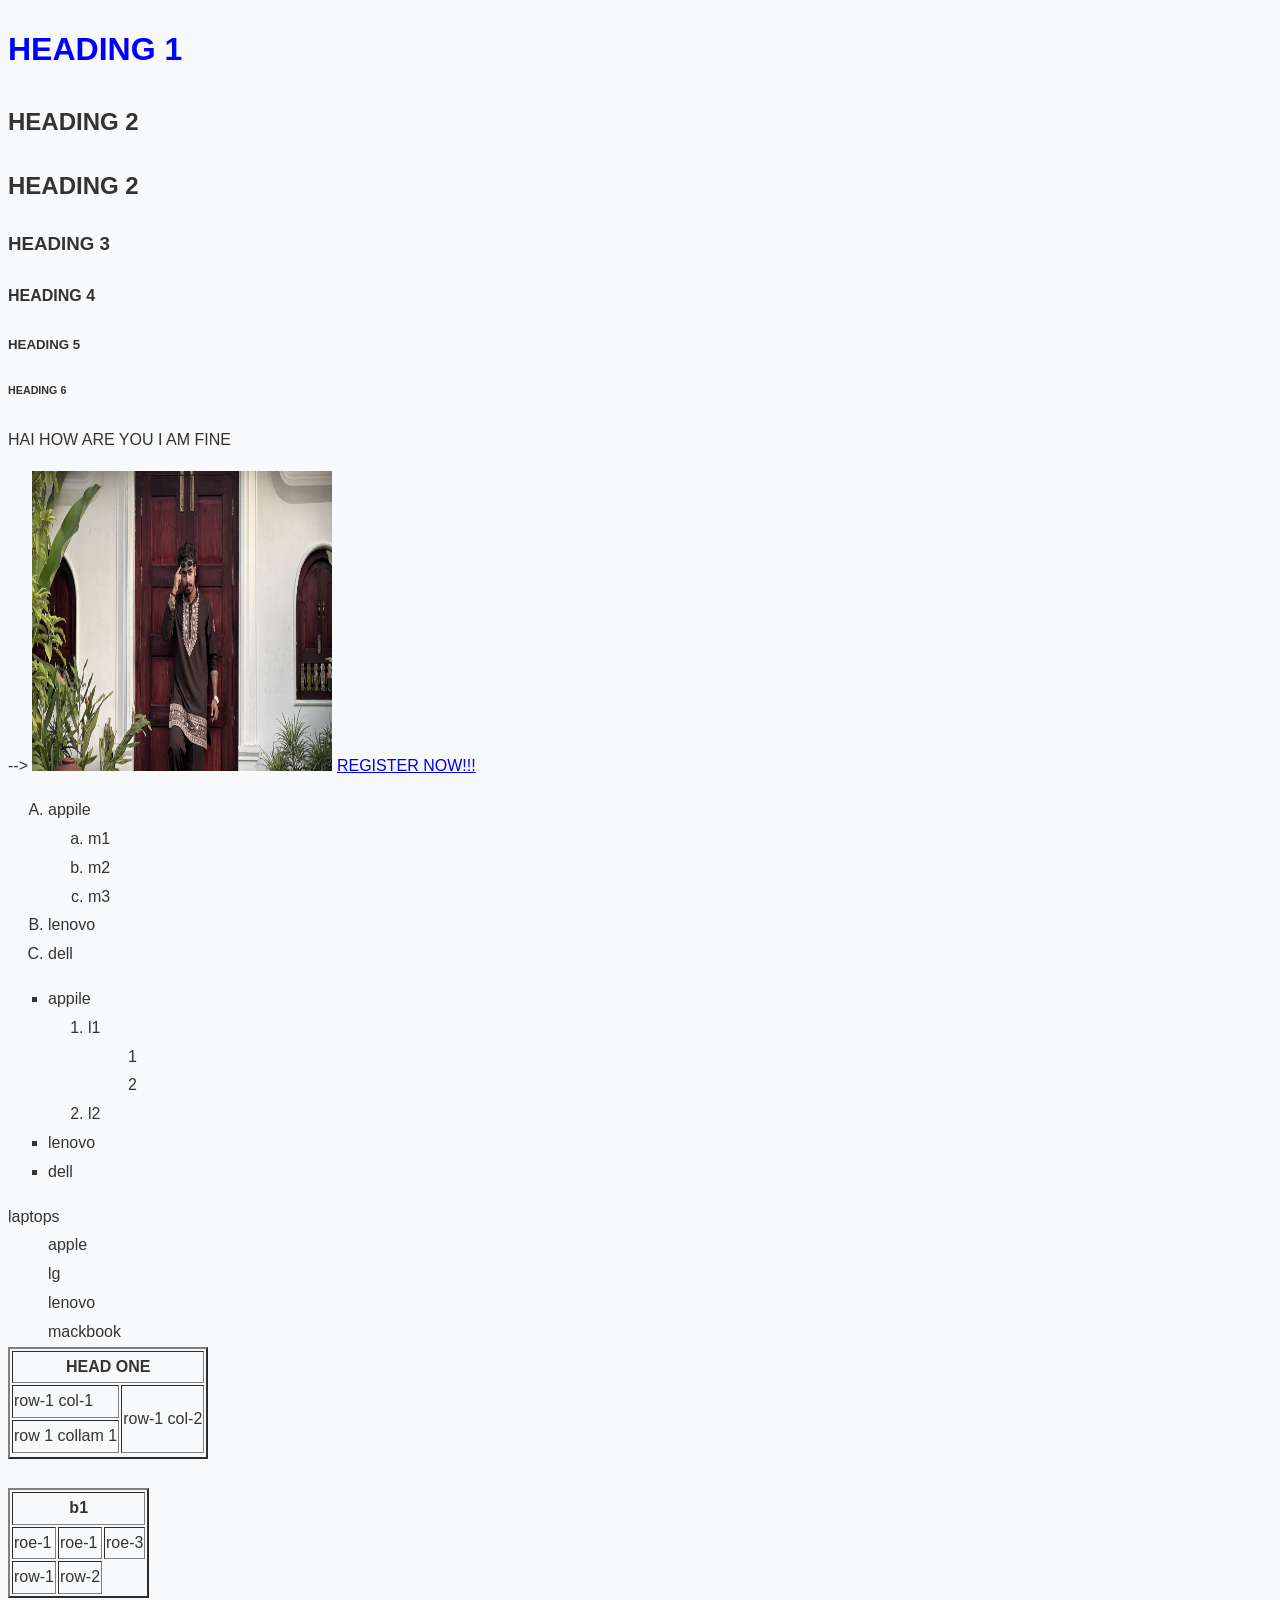
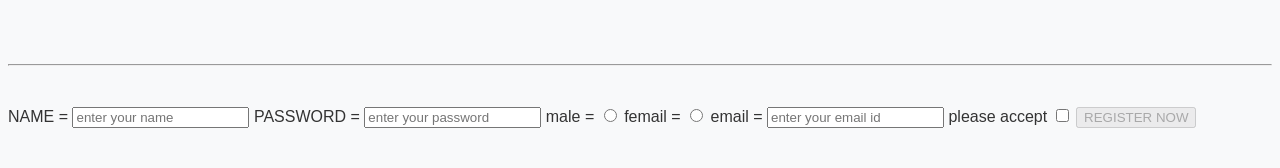
<file: index.html>
<!DOCTYPE html>
<html>
    <head>
         <meta charaset="utf-8" />
         <meta name="viewpoint" content="width=device-width, initial-scale=1.0" />
         <title>indro to HTML</title>
         <style>
/* h2{
    color:brown
}
p { */
    /* color: chartreuse;
}
/* id selector */
/* #head-2 {
    color: green;
    font-size: 50px;
} */ */
/* class selector  */

/* .theme-colour{
    color: rgb(39, 29, 3);
    text-align: center;
    font-size: 30px;
} */

         </style>
<link rel="stylesheet"href="style.css"/>

    </head>
    <body> 

        <!-- // heading tags -->

       <h1 style="color: blue;">HEADING 1</h1>
       <h2 id ="head-2">HEADING 2</h2>
       <h2>HEADING 2</h2>
       <h3 class="theme-colour">HEADING 3</h3>
       <h4>HEADING 4</h4>
       <h5>HEADING 5</h5>
       <h6>HEADING 6</h6>

       <P class="theme-colour">
        HAI HOW ARE YOU I AM FINE 
       </P>

       <!-- <--un paired tags--> -->

       <img src="IMG/MY IMAGE.jpeg" width="300" height="300"/>

       <a href="vishnu" target="_blank">
        REGISTER NOW!!!
       </a>

       <ol type="A">
        <li>appile
            <ol type="a">
            <li>m1</li>
            <li>m2</li>
            <li>m3</li>
            </ol>
        </li>
        <li>lenovo</li>
        <li>dell</li>
       </ol>

       <ul type="square">
        <li>appile</li>
        <ol>
            <li>l1</li>
            <d1>
                <dd>1</dd>
                <dd>2</dd>
            </d1>
            <li>l2</li>
        </ol>
        <li>lenovo</li>
        <li>dell</li>

       </ul>

       <d1>
        <dt>laptops</dt>
        <dd>apple</dd>
        <dd>lg</dd>
        <dd>lenovo</dd>
        <dd>mackbook</dd>


       </d1>

<table border="2">
    <tr>
        <th colspan="2"> HEAD ONE</th>
        
    </tr>
<tr>
    <td>row-1 col-1</td>

    <td rowspan="2">row-1 col-2</td>

</tr>
<tr>
    <td>row 1 collam 1</td>
    
</tr>
<tr></tr>
<table border="2">
    <br>
<tr>
    <th colspan="3">b1</th>
</tr>
<tr>
    <td>roe-1</td>  
     <td>roe-1</td>
     <td>roe-3</td>
</tr>     
<tr>
    <td> row-1</td>
    <td>row-2</td>
</tr>
 </table>
<br>
</table>
<br>
<hr>
<br>
<form>
    <label for="name">
        NAME =
    </label>
     <input id="name" type="text" placeholder="enter your name"/ required>
     <label for="password">
        PASSWORD =
     </label>
     <input id="password" type="password" placeholder="enter your password"/>
     <label>
        male =
     </label>
     <input type="radio" name="gender" value="male" >
      <label>
        femail =
     </label>
     <input type="radio"name="gender" value="femail" >
     <label for="email">
        email =
     </label for="email">
     <input id="email" type="email" placeholder="enter your email id">
     <label>please accept</label>
     <input type="checkbox" value="">
    <button disabled="falsegit">REGISTER NOW</button>
</form>

<br>
    </body>

</html>
</file>
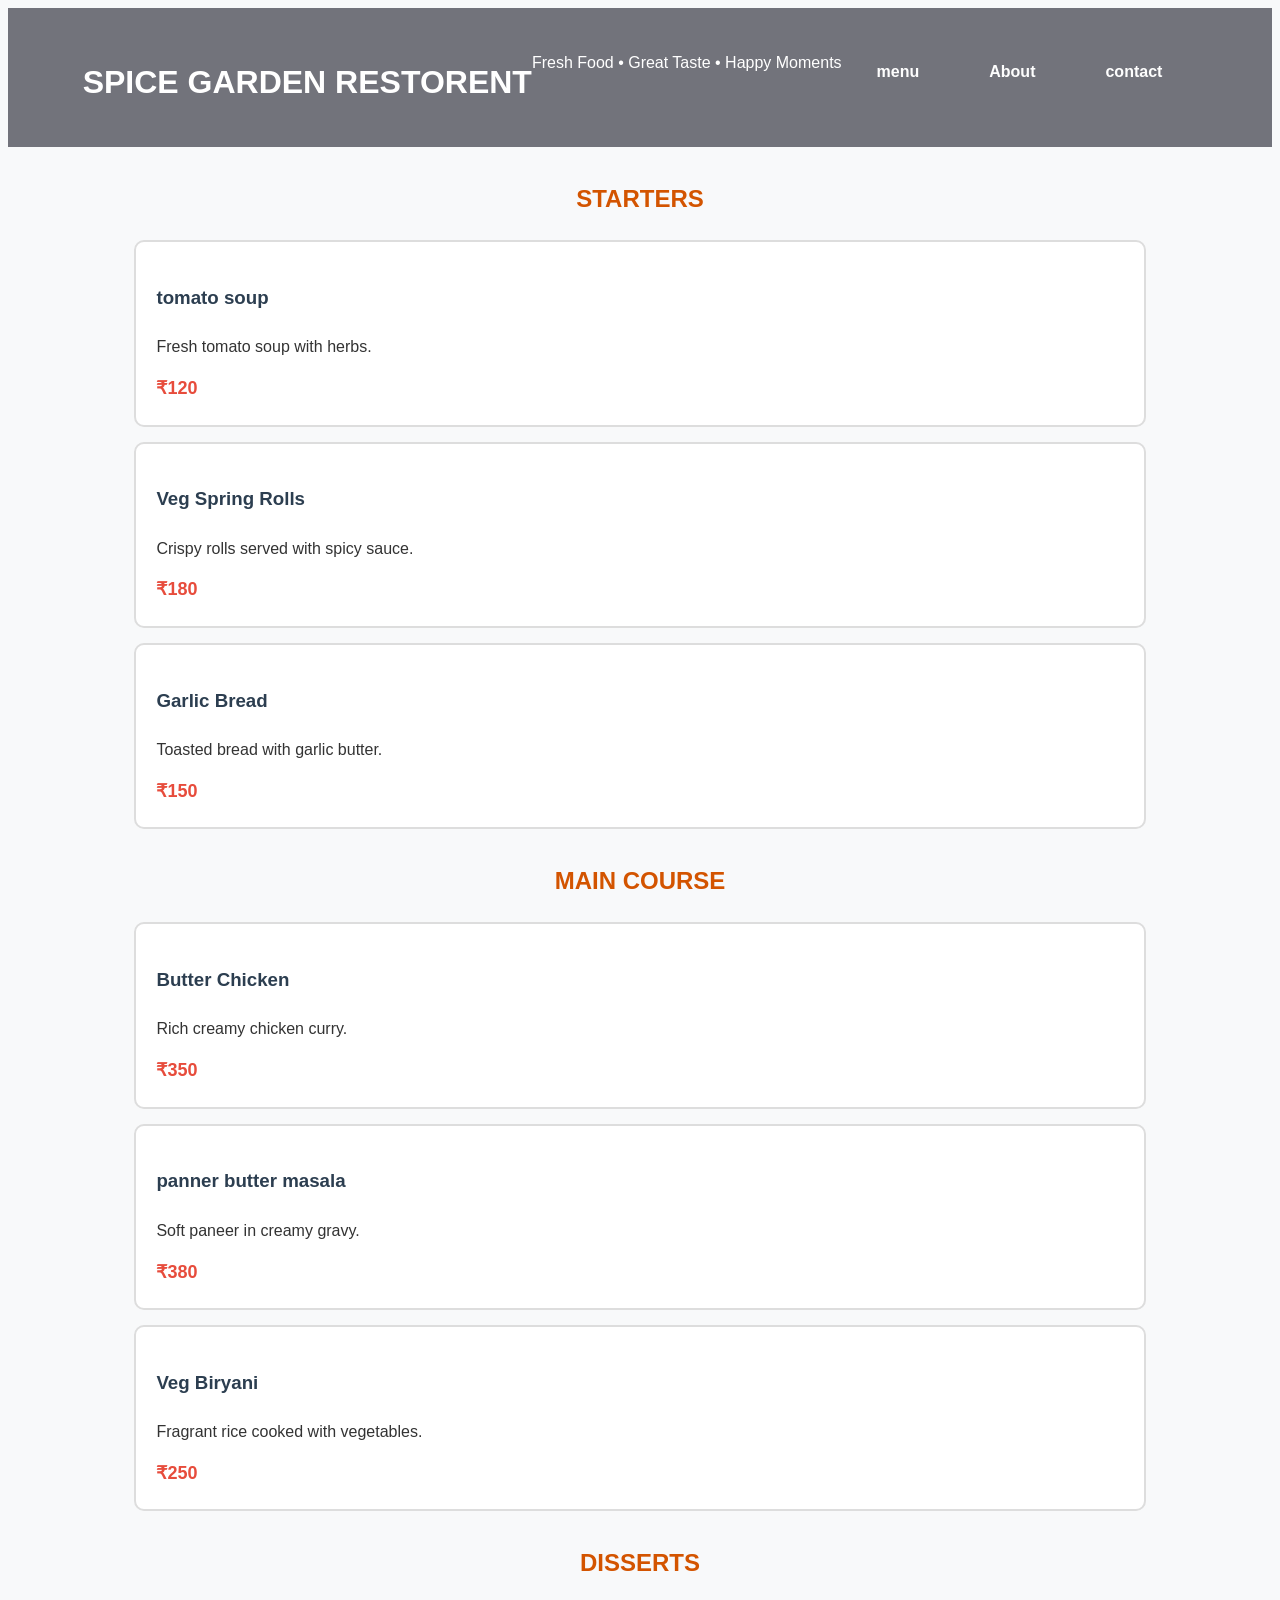
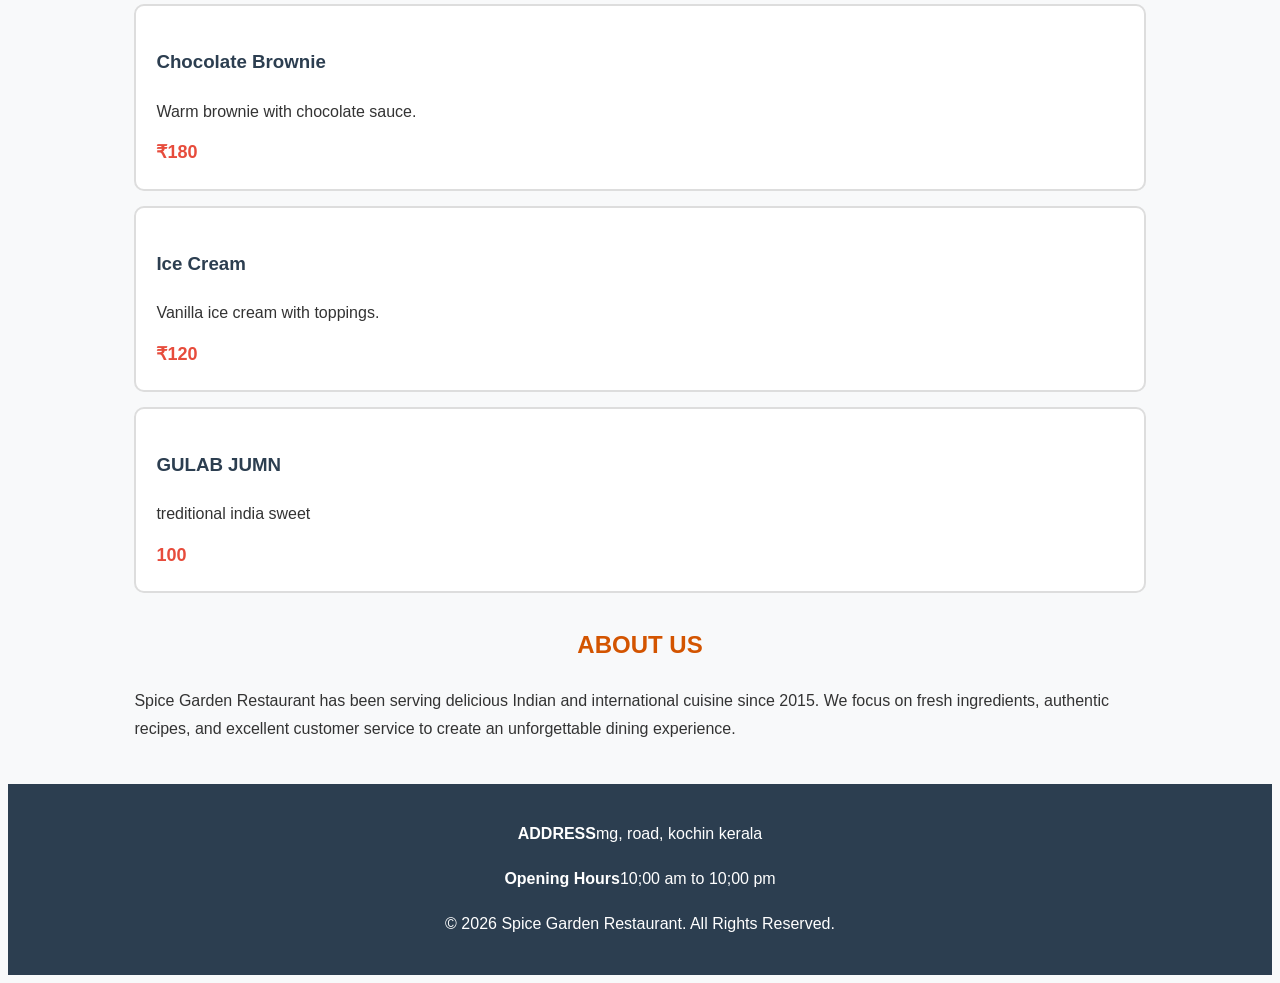
<file: assignment-1-1.html>
<!DOCTYPE html>
<html lang="en">
<head>
    <meta charset="UTF-8">
    <meta name="viewport" content="width=device-width, initial-scale=1.0">
    <title>spice garden restorent</title>
     <link rel="stylesheet" href="style.css">
</head>
<body>
    <header>
        <h1>SPICE GARDEN RESTORENT</h1>
         <P>Fresh Food • Great Taste • Happy Moments</P>
    <nav> 
        <a href="#menu"> menu</a>
        <a href="#about">About</a>
        <a href="#contact">contact</a>
    </nav>
    </header>
   
    <main>
     <section id="menu">
       <h2>STARTERS</h2>
        
         <div class="card">
           <h3>tomato soup</h3>
           <p>Fresh tomato soup with herbs.</p>
           <span>₹120</span>
         </div>
         <div class="card">
           <h3>Veg Spring Rolls</h3>
        <p>Crispy rolls served with spicy sauce.</p>
        <span>₹180</span>
         </div>
         <div class="card">
            <h3>Garlic Bread</h3>
        <p>Toasted bread with garlic butter.</p>
        <span>₹150</span>
         </div>
     </section>
    </main>
    <section>
        <h2>MAIN COURSE</h2>
       <div class="card">
        <h3>Butter Chicken</h3>
        <p>Rich creamy chicken curry.</p>
        <span>₹350</span>
       </div>


      <div class="card">
        <h3>panner butter masala</h3>
        <p>Soft paneer in creamy gravy.</p>
        <span>₹380</span>
      </div>

      <div class="card">
        <h3>Veg Biryani</h3>
        <p>Fragrant rice cooked with vegetables.</p>
        <span>₹250</span>
      </div>

    </section>
    <section>
        <h2>DISSERTS</h2>
        <div class="card">
            <h3>Chocolate Brownie</h3>
        <p>Warm brownie with chocolate sauce.</p>
        <span>₹180</span>
            
        </div>
        <div class="card">
            <h3>Ice Cream</h3>
        <p>Vanilla ice cream with toppings.</p>
        <span>₹120</span>
        </div>
        <div class="card">
            <h3>GULAB JUMN</h3>
            <P> treditional india sweet</P>
            <span>100</span>
        </div>
        
    </section>
    <section>
            <h2>ABOUT US</h2>
            <P> Spice Garden Restaurant has been serving delicious Indian and
        international cuisine since 2015. We focus on fresh ingredients,
        authentic recipes, and excellent customer service to create an
        unforgettable dining experience.</P>      

    </section>
    <FOOTer id="Contact">
        <P><STrong>ADDRESS</STrong>mg, road, kochin kerala</P>
        <p><strong>Opening Hours</strong>10;00 am to 10;00 pm</p>
        <p>&copy; 2026 Spice Garden Restaurant. All Rights Reserved.</p>
    </FOOTer>
</body>

</html>
</file>
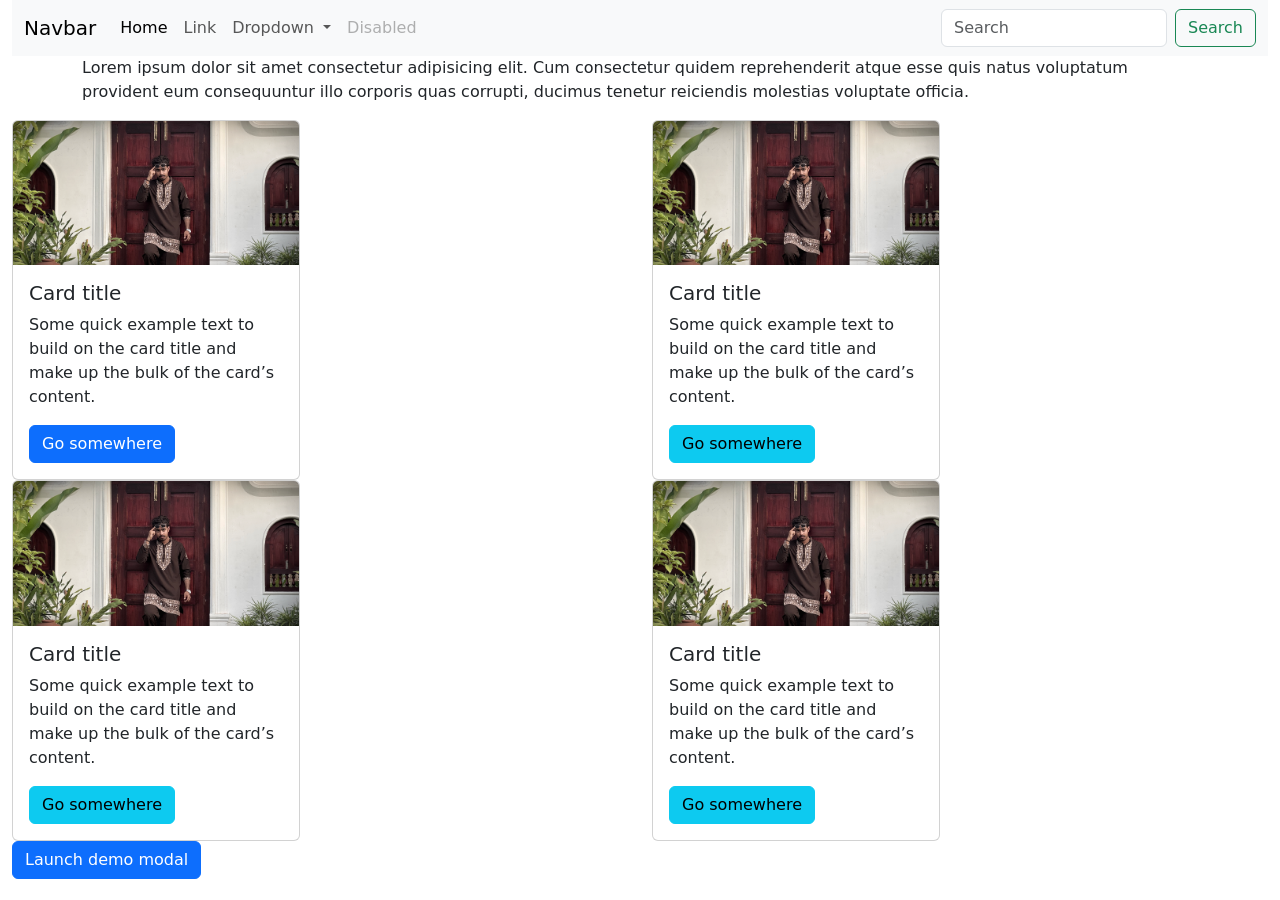
<file: bootstrap.html>
<!DOCTYPE html>
<html lang="en">
<head>
    <meta charset="UTF-8">
    <meta name="viewport" content="width=device-width, initial-scale=1.0">
    <title>Document</title>
    <link href="https://cdn.jsdelivr.net/npm/bootstrap@5.3.8/dist/css/bootstrap.min.css" rel="stylesheet" integrity="sha384-sRIl4kxILFvY47J16cr9ZwB07vP4J8+LH7qKQnuqkuIAvNWLzeN8tE5YBujZqJLB" crossorigin="anonymous">

    <script src="https://cdn.jsdelivr.net/npm/bootstrap@5.3.8/dist/js/bootstrap.bundle.min.js" integrity="sha384-FKyoEForCGlyvwx9Hj09JcYn3nv7wiPVlz7YYwJrWVcXK/BmnVDxM+D2scQbITxI" crossorigin="anonymous"></script>
</head>
<body>
   <div class="container-fluid">
     <nav class="navbar navbar-expand-lg bg-body-tertiary">
  <div class="container-fluid">
    <a class="navbar-brand" href="#">Navbar</a>
    <button class="navbar-toggler" type="button" data-bs-toggle="collapse" data-bs-target="#navbarSupportedContent" aria-controls="navbarSupportedContent" aria-expanded="false" aria-label="Toggle navigation">
      <span class="navbar-toggler-icon"></span>
    </button>
    <div class="collapse navbar-collapse" id="navbarSupportedContent">
      <ul class="navbar-nav me-auto mb-2 mb-lg-0">
        <li class="nav-item">
          <a class="nav-link active" aria-current="page" href="#">Home</a>
        </li>
        <li class="nav-item">
          <a class="nav-link" href="#">Link</a>
        </li>
        <li class="nav-item dropdown">
          <a class="nav-link dropdown-toggle" href="#" role="button" data-bs-toggle="dropdown" aria-expanded="false">
            Dropdown
          </a>
          <ul class="dropdown-menu">
            <li><a class="dropdown-item" href="#">Action</a></li>
            <li><a class="dropdown-item" href="#">Another action</a></li>
            <li><hr class="dropdown-divider"></li>
            <li><a class="dropdown-item" href="#">Something else here</a></li>
          </ul>
        </li>
        <li class="nav-item">
          <a class="nav-link disabled" aria-disabled="true">Disabled</a>
        </li>
      </ul>
      <form class="d-flex" role="search">
        <input class="form-control me-2" type="search" placeholder="Search" aria-label="Search"/>
        <button class="btn btn-outline-success" type="submit">Search</button>
      </form>
    </div>
  </div>
</nav>
   </div>
     <div class="container">
      <p>
        Lorem ipsum dolor sit amet consectetur adipisicing elit. Cum consectetur quidem reprehenderit atque esse quis natus voluptatum provident eum consequuntur illo corporis quas corrupti, ducimus tenetur reiciendis molestias voluptate officia.
      </p>
     </div>

      <div class="container-fluid">
          <div class="row">
        <div class=" col-md-6 ">
            <div class="card" style="width: 18rem;">
  <img src="IMG/MY IMAGE.jpeg" class="card-img-top" alt="...">
  <div class="card-body">
    <h5 class="card-title">Card title</h5>
    <p class="card-text">Some quick example text to build on the card title and make up the bulk of the card’s content.</p>
    <a href="#" class="btn btn-primary">Go somewhere</a>
  </div>
</div>
        </div>
        <div class=" col-md-6">
            <div class="card" style="width: 18rem;">
  <img src="IMG/MY IMAGE.jpeg" class="card-img-top" alt="...">
  <div class="card-body">
    <h5 class="card-title">Card title</h5>
    <p class="card-text">Some quick example text to build on the card title and make up the bulk of the card’s content.</p>
    <a href="#" class="btn btn-info">Go somewhere</a>
  </div>
</div>
</div>
        <div class=" col-md-6">
            <div class="card" style="width: 18rem;">
  <img src="IMG/MY IMAGE.jpeg" class="card-img-top" alt="...">
  <div class="card-body">
    <h5 class="card-title">Card title</h5>
    <p class="card-text">Some quick example text to build on the card title and make up the bulk of the card’s content.</p>
    <a href="#" class="btn btn-info">Go somewhere</a>
  </div>
</div>
</div>
        <div class=" col-md-6">
            <div class="card" style="width: 18rem;">
  <img src="IMG/MY IMAGE.jpeg" class="card-img-top" alt="...">
  <div class="card-body">
    <h5 class="card-title">Card title</h5>
    <p class="card-text">Some quick example text to build on the card title and make up the bulk of the card’s content.</p>
    <a href="#" class="btn btn-info">Go somewhere</a>
  </div>
</div>
        </div>

        <div>
          <!-- Button trigger modal -->
<button type="button" class="btn btn-primary" data-bs-toggle="modal" data-bs-target="#exampleModal">
  Launch demo modal
</button>

<!-- Modal -->
<div class="modal fade" id="exampleModal" tabindex="-1" aria-labelledby="exampleModalLabel" aria-hidden="true">
  <div class="modal-dialog">
    <div class="modal-content">
      <div class="modal-header">
        <h1 class="modal-title fs-5" id="exampleModalLabel">Modal title</h1>
        <button type="button" class="btn-close" data-bs-dismiss="modal" aria-label="Close"></button>
      </div>
      <div class="modal-body">
        ...
      </div>
      <div class="modal-footer">
        <button type="button" class="btn btn-secondary" data-bs-dismiss="modal">Close</button>
        <button type="button" class="btn btn-primary">Save changes</button>
      </div>
    </div>
  </div>
</div>
        </div>
    </div>
  </div>
</div>
        <!-- <div class="col-4">
            <p>
        Lorem ipsum dolor sit amet consectetur adipisicing elit. Cum consectetur quidem reprehenderit atque esse quis natus voluptatum provident eum consequuntur illo corporis quas corrupti, ducimus tenetur reiciendis molestias voluptate officia.
      </p>
        </div>
        <div class="col-2">
            <p>
        Lorem ipsum dolor sit amet consectetur adipisicing elit. Cum consectetur quidem reprehenderit atque esse quis natus voluptatum provident eum consequuntur illo corporis quas corrupti, ducimus tenetur reiciendis molestias voluptate officia.
      </p>
        </div> -->
      
    
</body>
</html>
</file>
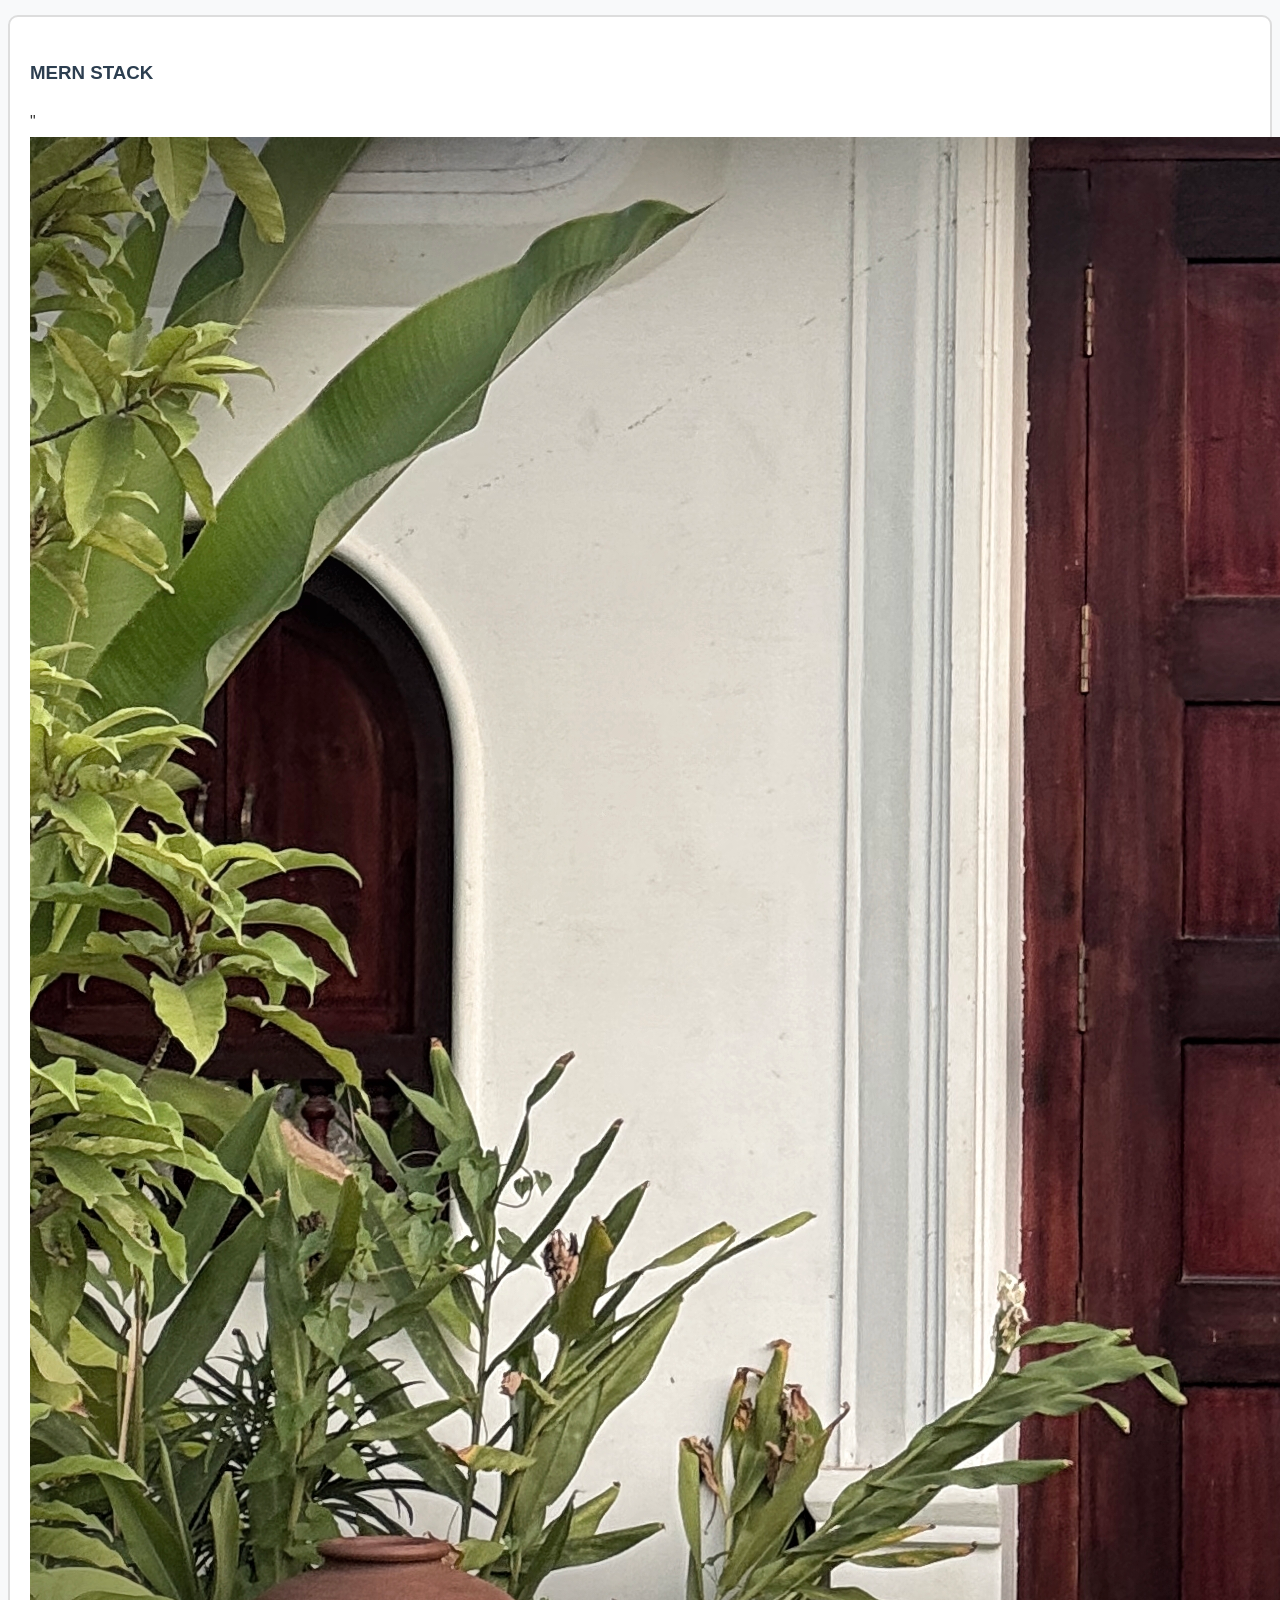
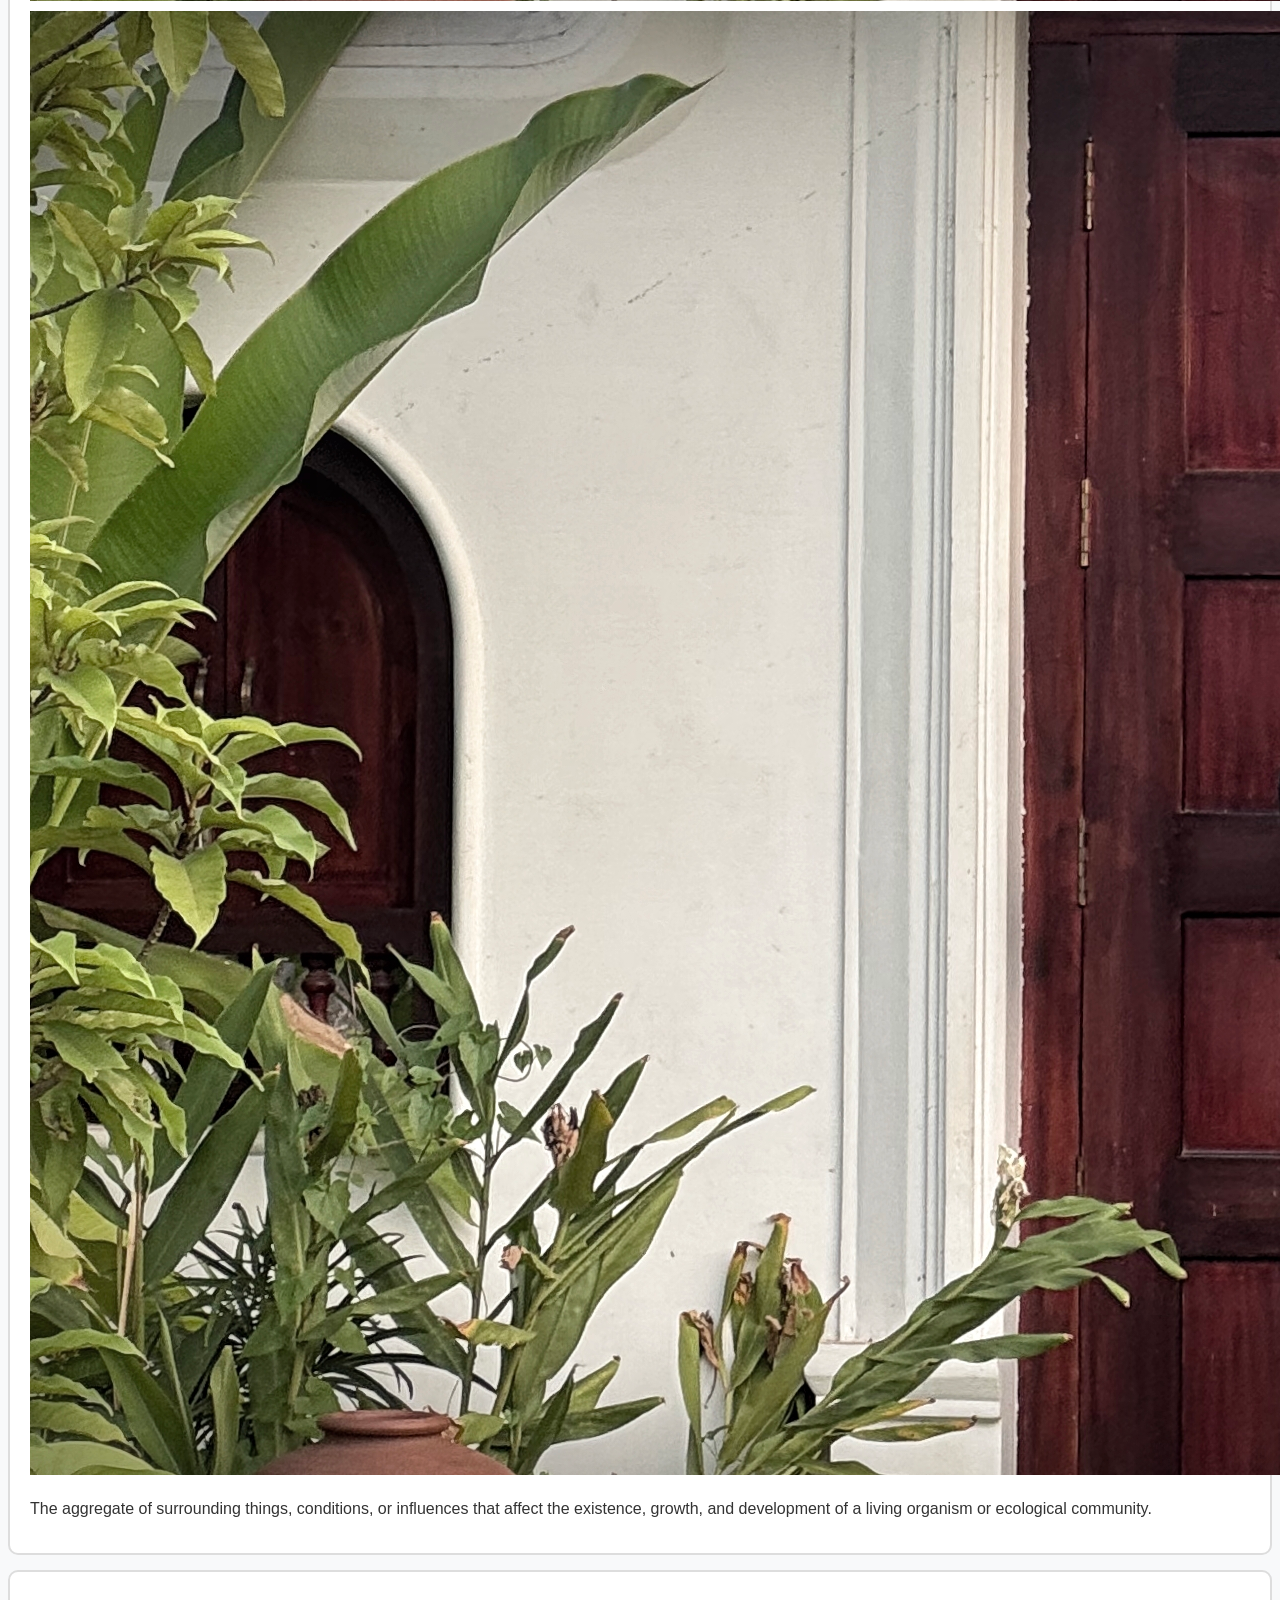
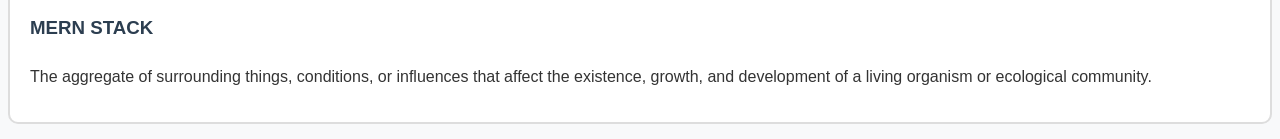
<file: css-box-model.html>
<!DOCTYPE html>
<html lang="en">
<head>
    <meta charset="UTF-8">
    <meta name="viewport" content="width=device-width, initial-scale=1.0">
    <title>Document</title>
    
</head>
<body>
    
    <!-- CSS BOX MODEL -->
     <link rel="stylesheet" href="style.css"/>
    <div class="card">
        <h3 class="card-title">MERN STACK</h3>
        <link href="<link rel="preconnect" href="https://fonts.googleapis.com">
<link rel="preconnect" href="https://fonts.gstatic.com" crossorigin>
<link href="https://fonts.googleapis.com/css2?family=Dancing+Script:wght@400..700&family=Roboto+Slab:wght@100..900&display=swap" rel="stylesheet">"
        <img class="card-img-1" src="IMG/MY IMAGE.jpeg" >
        <img class="card-img-2" src="IMG/MY IMAGE.jpeg" >
        <P class="card-details">
            The aggregate of surrounding things, conditions, or influences that affect the existence, growth, and development of a living organism or ecological community.
        </P>
    </div>
    <!-- <span>SPAN-1</span>
    <P>PARA-1</P>
    <span>SPAN-1</span> -->
<div class="card">
        <h3 class="card-title">MERN STACK</h3>
        <P class="card-details">
            The aggregate of surrounding things, conditions, or influences that affect the existence, growth, and development of a living organism or ecological community.
        </P>
    </div>
</body>
    </div>
</html>
</file>
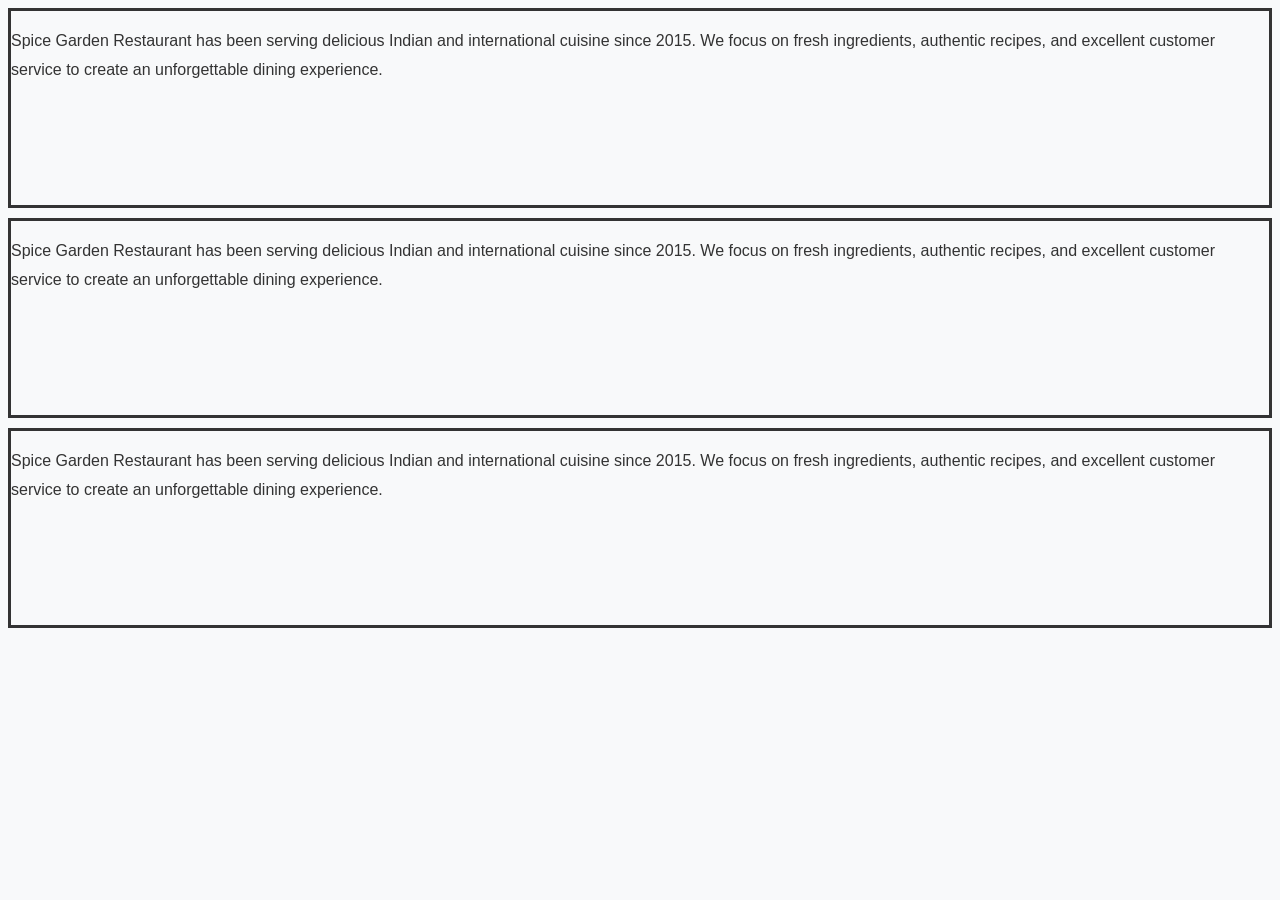
<file: css-grid.html>
<!DOCTYPE html>
<html lang="en">
<head>
    <meta charset="UTF-8">
    <meta name="viewport" content="width=device-width, initial-scale=1.0">
    <title>css grid</title>
    <link rel="stylesheet" href="style.css">
</head>
<body>
    <div class="container">
        <div class="card-item">
            <p> 
                Spice Garden Restaurant has been serving delicious Indian and
        international cuisine since 2015. We focus on fresh ingredients,
        authentic recipes, and excellent customer service to create an
        unforgettable dining experience.
    </p>
        </div>

         <div class="card-item">
            <p> Spice Garden Restaurant has been serving delicious Indian and
        international cuisine since 2015. We focus on fresh ingredients,
        authentic recipes, and excellent customer service to create an
        unforgettable dining experience.</p>
        </div>

         <div class="card-item">
            <p> Spice Garden Restaurant has been serving delicious Indian and
        international cuisine since 2015. We focus on fresh ingredients,
        authentic recipes, and excellent customer service to create an
        unforgettable dining experience.</p>
        </div>

    </div>
</body>
</html>
</file>
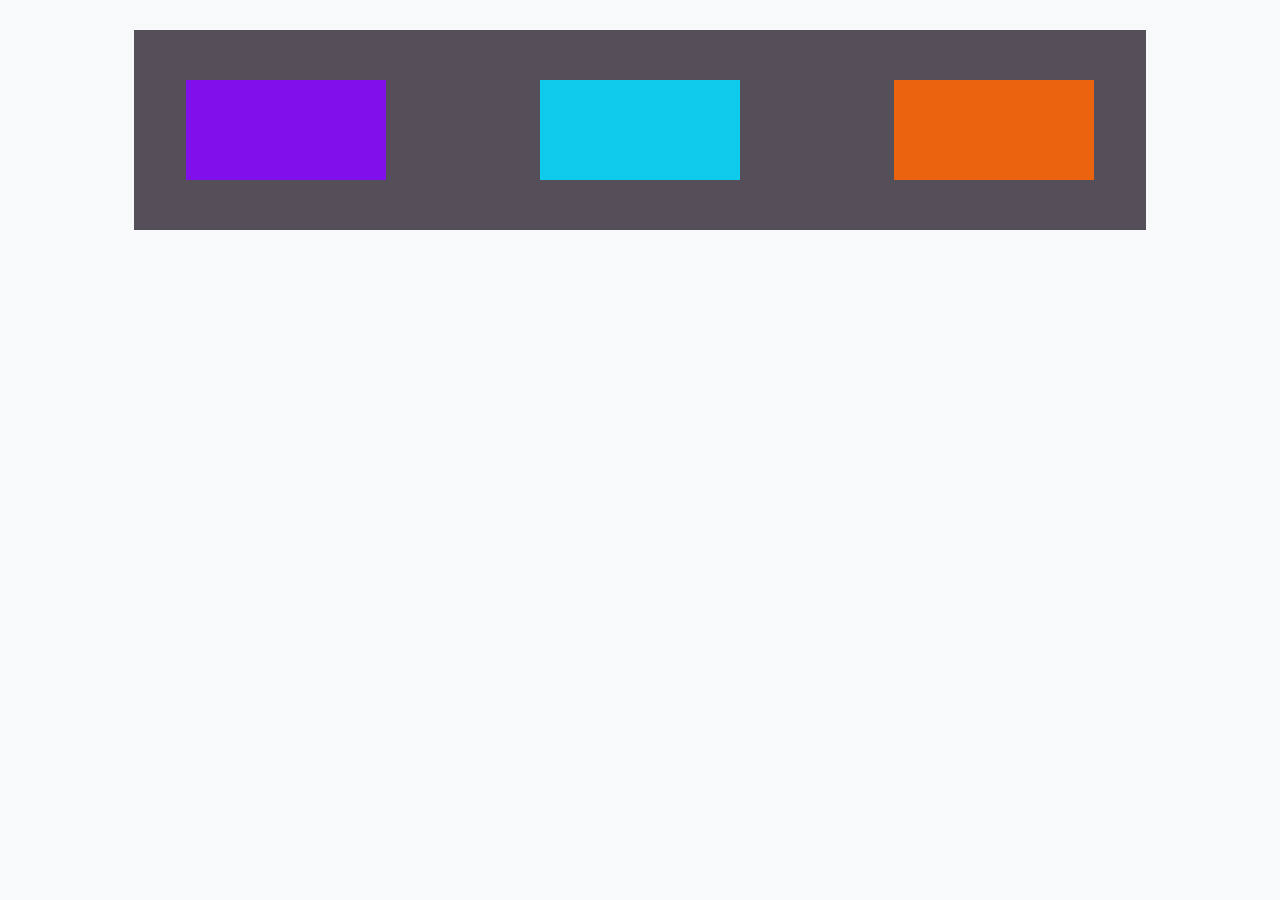
<file: flex box.html>
<!DOCTYPE html>
<html lang="en">
<head>
    <meta charset="UTF-8">
    <meta name="viewport" content="width=device-width, initial-scale=1.0">
    <title>Document</title>
    <link rel="stylesheet" href="style.css"
</head>
<body>
    <section class="home">
        <div class="card-1"></div>
        <div class="card-2"></div>
        <div class="card-3"></div>
    </section>
</body>
</html>
</file>
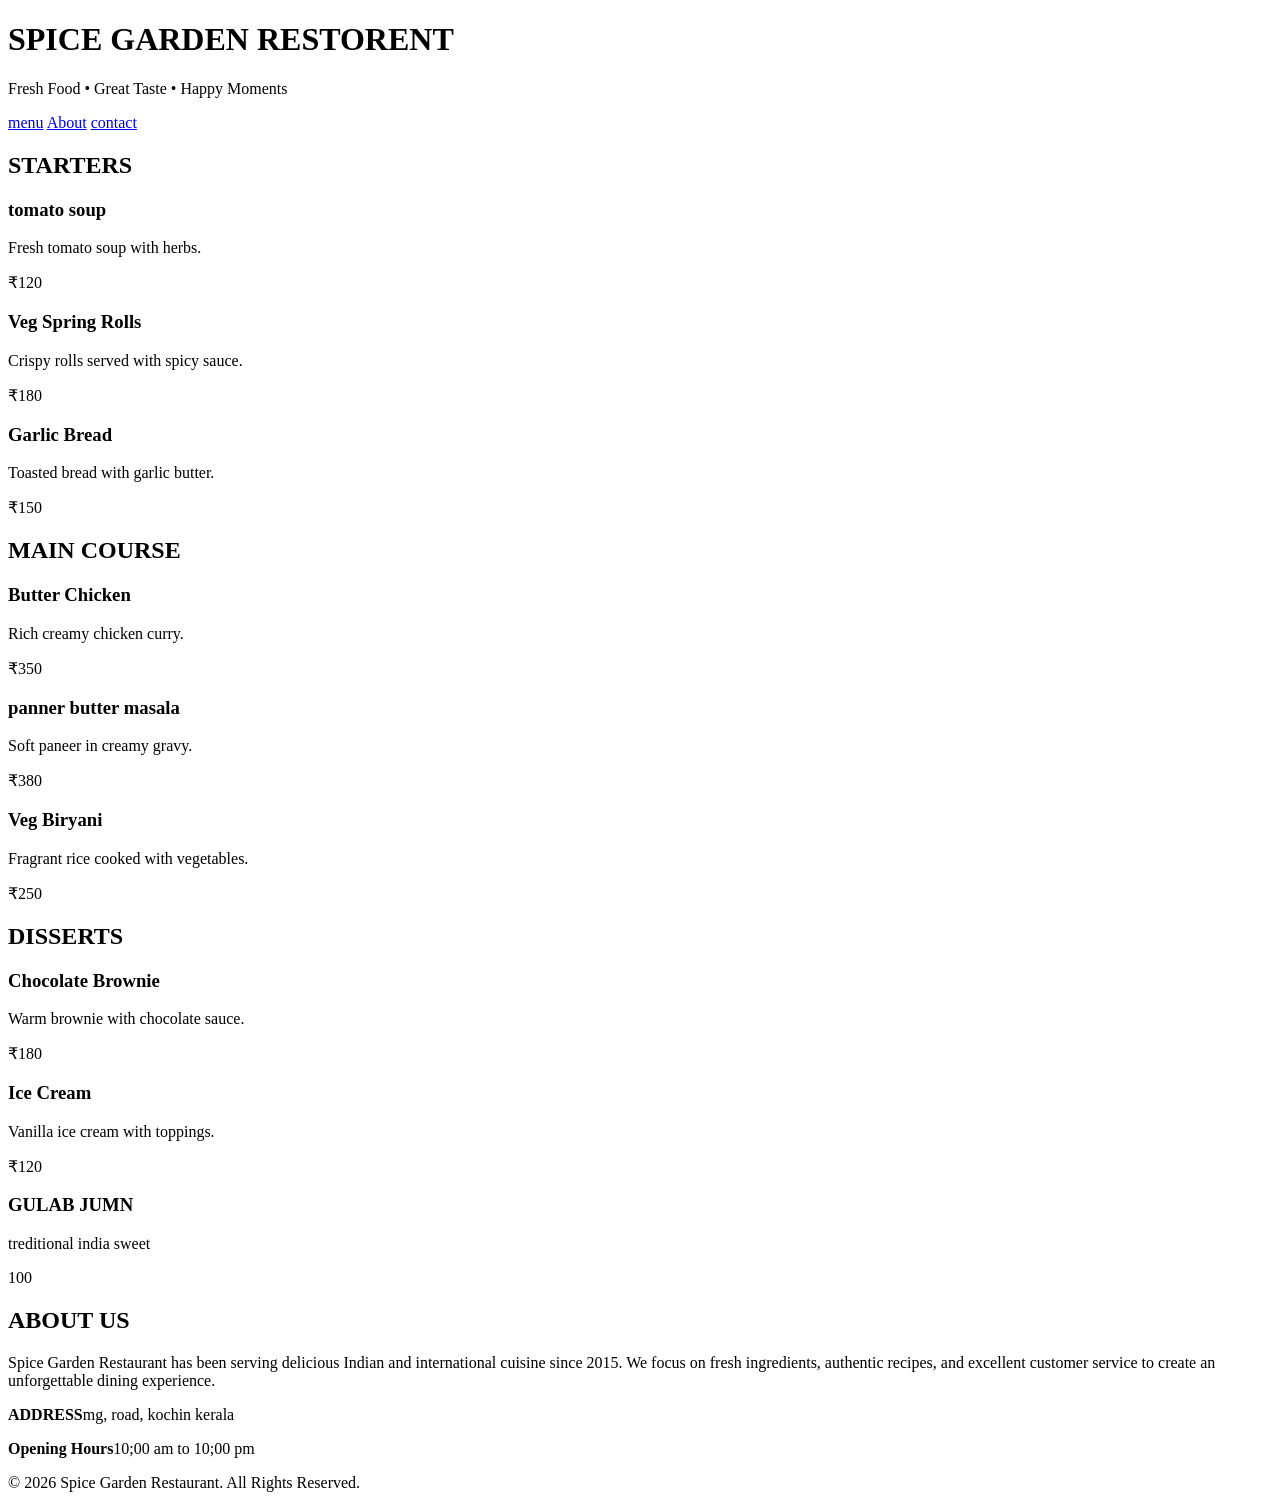
<file: vishnu-c/assignment-1.html>
<!DOCTYPE html>
<html lang="en">
<head>
    <meta charset="UTF-8">
    <meta name="viewport" content="width=device-width, initial-scale=1.0">
    <title>spice garden restorent</title>
     <link rel="stylesheet" href="">
    
</head>
<body>
    <header>
        <h1>SPICE GARDEN RESTORENT</h1>
         <P>Fresh Food • Great Taste • Happy Moments</P>
    <nav> 
        <a href="#menu"> menu</a>
        <a href="#about">About</a>
        <a href="#contact">contact</a>
    </nav>
    </header>
   
    <main>
     <section id="menu">
       <h2>STARTERS</h2>
        
         <div class="card">
           <h3>tomato soup</h3>
           <p>Fresh tomato soup with herbs.</p>
           <span>₹120</span>
         </div>
         <div class="card">
           <h3>Veg Spring Rolls</h3>
        <p>Crispy rolls served with spicy sauce.</p>
        <span>₹180</span>
         </div>
         <div class="card">
            <h3>Garlic Bread</h3>
        <p>Toasted bread with garlic butter.</p>
        <span>₹150</span>
         </div>
     </section>
    </main>
    <section>
        <h2>MAIN COURSE</h2>
       <div class="card">
        <h3>Butter Chicken</h3>
        <p>Rich creamy chicken curry.</p>
        <span>₹350</span>
       </div>


      <div class="card">
        <h3>panner butter masala</h3>
        <p>Soft paneer in creamy gravy.</p>
        <span>₹380</span>
      </div>

      <div class="card">
        <h3>Veg Biryani</h3>
        <p>Fragrant rice cooked with vegetables.</p>
        <span>₹250</span>
      </div>

    </section>
    <section>
        <h2>DISSERTS</h2>
        <div class="card">
            <h3>Chocolate Brownie</h3>
        <p>Warm brownie with chocolate sauce.</p>
        <span>₹180</span>
            
        </div>
        <div class="card">
            <h3>Ice Cream</h3>
        <p>Vanilla ice cream with toppings.</p>
        <span>₹120</span>
        </div>
        <div class="card">
            <h3>GULAB JUMN</h3>
            <P> treditional india sweet</P>
            <span>100</span>
        </div>
        
    </section>
    <section>
            <h2>ABOUT US</h2>
            <P> Spice Garden Restaurant has been serving delicious Indian and
        international cuisine since 2015. We focus on fresh ingredients,
        authentic recipes, and excellent customer service to create an
        unforgettable dining experience.</P>      

    </section>
    <FOOTer id="Contact">
        <P><STrong>ADDRESS</STrong>mg, road, kochin kerala</P>
        <p><strong>Opening Hours</strong>10;00 am to 10;00 pm</p>
        <p>&copy; 2026 Spice Garden Restaurant. All Rights Reserved.</p>
    </FOOTer>
</body>
</html>
</file>
<file: style.css>
/* h1{
    color: brown;
}

h2{
    color:brown
}

/* id selector */
/* #head-2 {
    color: green;
    font-size: 50px;
} */ */
/* class selector  */

/* .theme-colour{
    color: rgb(39, 29, 3);
    text-align: center;
    font-size: 30px;
}
h3{ */
    /*  font-family: "Roboto Slab", serif;
    padding-left: 60px;
    
}
p{*/
    /* font-family: "Dancing Script", cursive;
    line-height: 30px;
}
.card{
    border:1px solid red;
    padding: 15px;
    margin: 19px;
    width:250px;
    border-radius: 9px;
    background-color:rgba(57, 20, 140, 0.8) ;
} */
/* img{
    width: 250px;
    height: 250px;
    border-radius: 100%;
} */
/* .card-img-1 {
    width: 250px;
    height: 250px;
    border-bottom-left-radius: 155px;
 }
.card-img-2 {
    width: 250px;
    height: 250px;
    border-top-left-radius: 155px;
    border-bottom-right-radius: 155px;
 } */
/* assignment-1 */
*{
    margin:0;
    padding:0;
    box-sizing:border-box;
}

body{
    font-family:'Poppins',sans-serif;
    background:#f8f9fa;
    color:#333;
    line-height:1.8;
}

header{
    background:#d35400;
    color:white;
    text-align:center;
    padding:25px;
}

header h1{
    margin-bottom:10px;
}

nav{
    margin-top:15px;
}

nav a{
    color:white;
    text-decoration:none;
    margin:0 15px;
    font-weight:bold;
}

nav a:hover{
    text-decoration:underline;
}

section{
    width:80%;
    margin:30px auto;
}

section h2{
    color:#d35400;
    margin-bottom:20px;
    text-align:center;
}

.card{
    background:white;
    border:2px solid #ddd;
    border-radius:10px;
    padding:20px;
    margin:15px 0;
}

.card h3{
    color:#2c3e50;
}

.card p{
    margin:10px 0;
}

.card span{
    color:#e74c3c;
    font-weight:bold;
    font-size:18px;
}

#about{
    text-align:center;
}

footer{
    background:#2c3e50;
    color:white;
    text-align:center;
    padding:20px;
    margin-top:40px;
}


/* css position */

.parent {
    width: 500px;
    height: 500px;
    background-color: #e74c3c;
    position: relative;
}

.child-1 {
    width: 100px;
    height: 100px;
    background-color: #3c4de7;
    position:absolute;
    z-index: 2;
    right: 0px;
    bottom:0px

}

.child-2 {
    width: 100px;
    height: 100px;
    background-color: #64e73c;
    position:absolute;
    z-index: 1;
    right: 0px;
    bottom:0px
    
}

/* flex box */

.home{
    background-color: rgb(85, 79, 90);
    justify-content: space-around;
    gap: 50px;
    height: 200px;
    align-items: center;
    display:flex
}

.card-1{
    width: 200px;
    height: 100px;
    background-color: rgb(129, 15, 235);
}

.card-2{
    width: 200px;
    height: 100px;
    background-color: rgb(15, 202, 235);
}

.card-3{
    width: 200px;
    height: 100px;
    background-color: rgb(235, 99, 15);
}
 /* nav menu */

 header{
    justify-content: center;
    background-color: #72737b;
    display:flex
 }
 nav{
    display: flex;
    a {
        text-decoration: none;
         color: #fefefe;
        padding: 10px 20px;
        display: block;
        transition: 0.5s ease-in-out;
        &:hover{
            background-color: rgb(249, 250, 249);
            color: black;
            border-radius: 15px;

        }
    }
 }


 /* css grid */

.container {
    display: grid;
    grid-template-rows: repeat(3, 200px);
    gap: 10px;
    .card-item { 
        border:3px #333 solid;
    }
}

/* css-media-qurry */

.css-media-querry{
    background-color: #3c4de7;
    width: 100%;
    height: 200px;
}
.dg-oranga{
    background-color: orange;
}

/* @media (max-width:768px) {
   .css-media-querry{
    background-color: red;

   }
}

@media (max-width:480px) {
   .css-media-querry{
    background-color: rgb(0, 255, 34);
    
   }
} */
</file>
